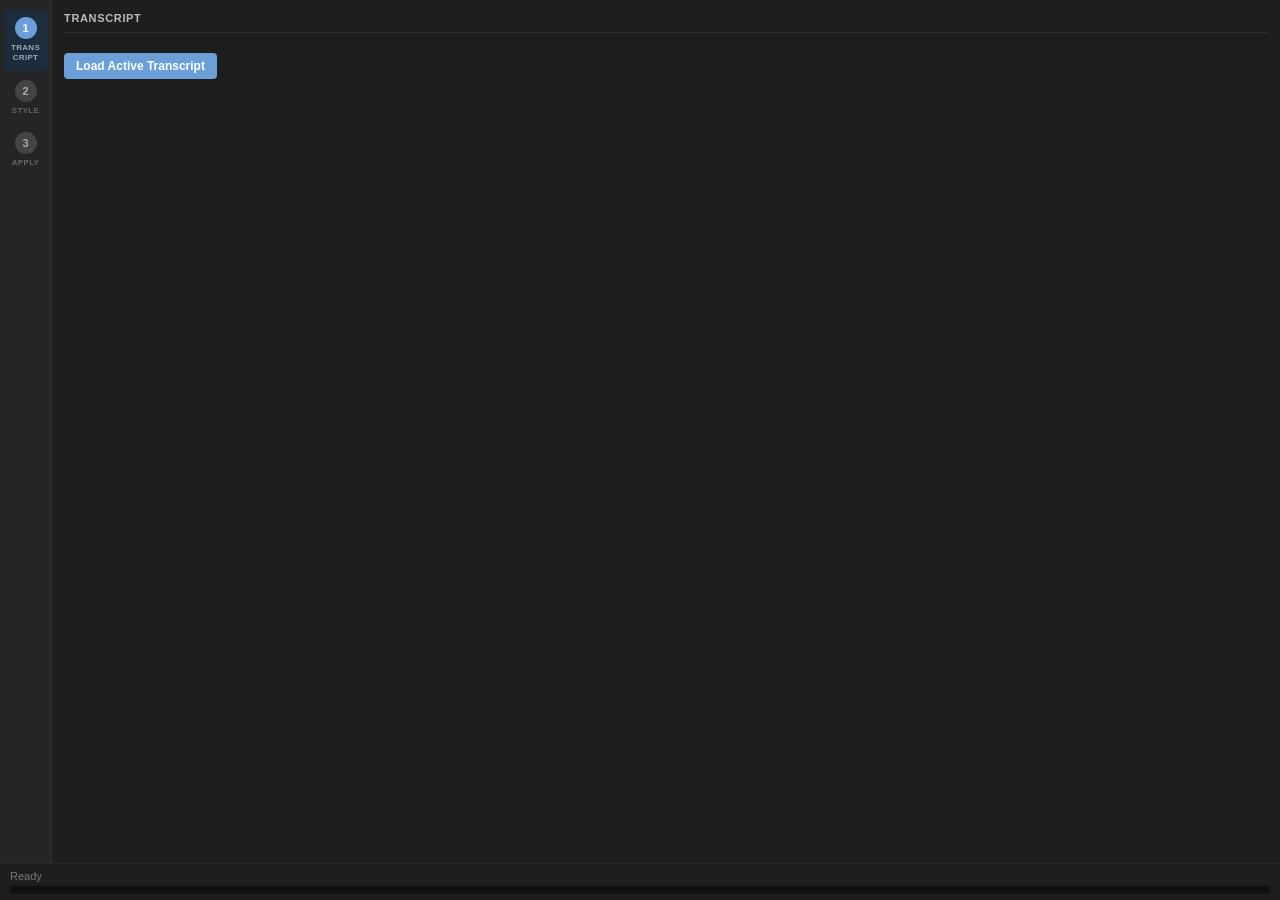
<file: Assets/premiere-transcript-export-panel/index.html>
<!DOCTYPE html>
<html>
<head>
    <meta charset="utf-8">
    <title>Parter Subtitles</title>
    <style>
        * { box-sizing: border-box; margin: 0; padding: 0; }

        html, body {
            height: 100%;
            font-family: -apple-system, "Adobe Clean", Arial, sans-serif;
            font-size: 12px;
            color: #e0e0e0;
            background: #1e1e1e;
            overflow: hidden;
        }

        .app {
            display: flex;
            flex-direction: column;
            height: 100%;
        }

        /* ── Top: side nav + scrollable content ──────────────────── */
        .app-body {
            display: flex;
            flex-direction: row;
            flex: 1;
            overflow: hidden;
        }

        /* ── Left navigation bar ─────────────────────────────────── */
        .side-nav {
            width: 52px;
            background: #252525;
            border-right: 1px solid #303030;
            display: flex;
            flex-direction: column;
            align-items: center;
            padding-top: 10px;
            gap: 2px;
            flex-shrink: 0;
        }

        .nav-item {
            display: flex;
            flex-direction: column;
            align-items: center;
            gap: 4px;
            padding: 7px 3px;
            cursor: pointer;
            border-radius: 5px;
            width: 44px;
            user-select: none;
        }

        .nav-item:hover { background: #2e2e2e; }
        .nav-item.active { background: #1e2d3e; }

        .nav-num {
            width: 22px; height: 22px;
            border-radius: 50%;
            background: #444;
            color: #aaa;
            font-size: 11px; font-weight: 700;
            display: flex; align-items: center; justify-content: center;
            flex-shrink: 0;
        }
        .nav-item.active .nav-num { background: #6a9fd8; color: #fff; }
        .nav-num.done { background: #4a8a5a !important; color: #fff !important; }

        .nav-label {
            font-size: 8px;
            font-weight: 700;
            color: #666;
            text-transform: uppercase;
            letter-spacing: 0.04em;
            text-align: center;
            line-height: 1.3;
        }
        .nav-item.active .nav-label { color: #9ab; }

        /* ── Main scrollable content ─────────────────────────────── */
        .main {
            flex: 1;
            overflow-y: auto;
            padding: 12px;
        }

        .step-content { display: none; }
        .step-content.visible { display: block; }
        .step-content > * + * { margin-top: 10px; }

        .step-heading {
            display: flex;
            align-items: center;
            gap: 8px;
            padding-bottom: 8px;
            border-bottom: 1px solid #2e2e2e;
            margin-bottom: 10px;
        }
        .step-heading h2 {
            font-size: 11px; font-weight: 700; color: #bbb;
            text-transform: uppercase; letter-spacing: 0.06em;
        }
        .step-meta { margin-left: auto; font-size: 10px; color: #aaa; }

        /* Fields */
        .field-row {
            display: flex;
            flex-direction: row;
            flex-wrap: wrap;
            gap: 6px;
        }

        .field {
            display: flex;
            flex-direction: column;
            gap: 3px;
            flex: 1 1 100px;
        }

        .field.full { flex: 1 1 100%; }

        .field > span {
            font-size: 10px;
            color: #777;
            font-weight: 600;
            text-transform: uppercase;
            letter-spacing: 0.04em;
        }

        input[type="text"],
        input[type="number"],
        select {
            background: #1a1a1a;
            border: 1px solid #3a3a3a;
            border-radius: 3px;
            color: #e0e0e0;
            font-size: 12px;
            padding: 4px 6px;
            width: 100%;
        }

        input:focus, select:focus { outline: none; border-color: #6a9fd8; }

        button {
            border: none; border-radius: 4px;
            font-size: 12px; font-weight: 600;
            cursor: pointer; padding: 6px 12px;
        }
        button:disabled { opacity: 0.4; cursor: default; }

        .btn-primary  { background: #6a9fd8; color: #fff; }
        .btn-primary:hover:not(:disabled) { background: #5590cc; }

        .btn-cta {
            background: #4a8a5a; color: #fff;
            padding: 8px 14px; font-size: 13px; width: 100%;
        }
        .btn-cta:hover:not(:disabled) { background: #3a7a4a; }

        .btn-secondary { background: #333; color: #ccc; }
        .btn-secondary:hover:not(:disabled) { background: #444; }

        .btn-row { display: flex; flex-direction: row; gap: 6px; flex-wrap: wrap; }

        /* Preview */
        .preview-outer {
            position: relative;
            overflow: hidden;
            background: #111;
            border-radius: 4px;
        }

        .preview-placeholder {
            padding: 36px 0;
            text-align: center;
            color: #555;
            font-size: 11px;
            background: #1a1a1a;
            border-radius: 4px;
        }

        .preview-nav {
            display: flex;
            align-items: center;
            justify-content: space-between;
            padding: 4px 0;
        }

        .preview-nav span { font-size: 11px; color: #777; }

        /* MOGRT row */
        .mogrt-row {
            display: flex;
            align-items: flex-end;
            gap: 6px;
        }
        .mogrt-row .field { flex: 1; }

        /* ── Bottom bar: always visible ───────────────────────────── */
        .bottom-bar {
            border-top: 1px solid #2a2a2a;
            padding: 6px 10px;
            display: flex;
            flex-direction: column;
            gap: 4px;
            flex-shrink: 0;
        }

        .status-bar { font-size: 11px; color: #777; }
        .status-bar.ok    { color: #6ab87a; }
        .status-bar.error { color: #e07070; }

        .log-wrap {
            background: #111; border-radius: 3px;
            max-height: 72px; overflow-y: auto;
        }
        #log {
            font-size: 10px; color: #555; font-family: monospace;
            padding: 4px 8px; white-space: pre-wrap; word-break: break-all;
        }

        .badge {
            display: inline-block; background: #4a8a5a; color: #fff;
            border-radius: 10px; font-size: 10px; font-weight: 700; padding: 2px 7px;
        }
        .hint { font-size: 10px; color: #555; font-style: italic; }
    </style>
    <script src="index.js"></script>
</head>
<body>
<div class="app">
    <div class="app-body">

        <!-- Left nav -->
        <nav class="side-nav">
            <div class="nav-item active" data-step="1" id="nav1">
                <div class="nav-num" id="step1Num">1</div>
                <div class="nav-label">Trans<br>cript</div>
            </div>
            <div class="nav-item" data-step="2" id="nav2">
                <div class="nav-num" id="step2Num">2</div>
                <div class="nav-label">Style</div>
            </div>
            <div class="nav-item" data-step="3" id="nav3">
                <div class="nav-num" id="step3Num">3</div>
                <div class="nav-label">Apply</div>
            </div>
        </nav>

        <!-- Content -->
        <div class="main">

            <!-- Step 1 -->
            <div class="step-content visible" id="stepContent1">
                <div class="step-heading">
                    <h2>Transcript</h2>
                    <span class="step-meta" id="phraseCountBadge"></span>
                </div>
                <button class="btn-primary" id="loadTranscriptBtn" type="button">Load Active Transcript</button>
                <p class="hint" id="canvasInfo"></p>
            </div>

            <!-- Step 2 -->
            <div class="step-content" id="stepContent2">
                <div class="step-heading">
                    <h2>Style &amp; Preview</h2>
                </div>

                <div class="field-row">
                    <label class="field full">
                        <span>Primary Font</span>
                        <select id="primaryFontFamily">
                            <option value="Montserrat" selected>Montserrat</option>
                            <option value="Montserrat-Bold">Montserrat Bold</option>
                            <option value="Helvetica Neue">Helvetica Neue</option>
                            <option value="Helvetica">Helvetica</option>
                            <option value="Avenir">Avenir</option>
                            <option value="Avenir Next">Avenir Next</option>
                            <option value="Avenir Next Condensed">Avenir Next Condensed</option>
                            <option value="Futura">Futura</option>
                            <option value="Arial">Arial</option>
                            <option value="Gill Sans">Gill Sans</option>
                            <option value="Trebuchet MS">Trebuchet MS</option>
                            <option value="Verdana">Verdana</option>
                        </select>
                    </label>
                </div>

                <div class="field-row">
                    <label class="field full">
                        <span>Accent Font</span>
                        <select id="accentFontFamily">
                            <option value="AppleGaramond-Italic" selected>Apple Garamond Italic</option>
                            <option value="Apple Garamond Pro Italic">Apple Garamond Pro Italic</option>
                            <option value="Baskerville-Italic">Baskerville Italic</option>
                            <option value="Baskerville SemiBold Italic">Baskerville SemiBold Italic</option>
                            <option value="Georgia">Georgia</option>
                            <option value="Palatino-Italic">Palatino Italic</option>
                            <option value="Times New Roman Italic">Times New Roman Italic</option>
                            <option value="Times-Italic">Times Italic</option>
                            <option value="Didot-Italic">Didot Italic</option>
                            <option value="Hoefler Text Italic">Hoefler Text Italic</option>
                            <option value="Garamond">Garamond</option>
                        </select>
                    </label>
                </div>

                <div class="field-row">
                    <label class="field">
                        <span>Vertical Spacing (px)</span>
                        <input id="verticalSpacingAdjustmentPx" type="number" value="0">
                    </label>
                    <label class="field">
                        <span>Word Spacing (px)</span>
                        <input id="wordSpacingAdjustmentPx" type="number" value="0">
                    </label>
                    <label class="field">
                        <span>Seed</span>
                        <input id="seed" type="number" value="42">
                    </label>
                </div>

                <div class="preview-placeholder" id="previewPlaceholder">Load a transcript to preview</div>
                <div class="preview-outer" id="previewOuter" style="display:none;"></div>

                <div class="preview-nav">
                    <button class="btn-secondary" id="prevPhraseBtn" type="button" disabled>&#8592;</button>
                    <span id="previewLabel">&#8212; / &#8212;</span>
                    <button class="btn-secondary" id="nextPhraseBtn" type="button" disabled>&#8594;</button>
                </div>
            </div>

            <!-- Step 3 -->
            <div class="step-content" id="stepContent3">
                <div class="step-heading">
                    <h2>Apply to Premiere</h2>
                </div>
                <div class="mogrt-row">
                    <label class="field">
                        <span>MOGRT File</span>
                        <input id="mogrtPath" type="text" placeholder="/path/to/subtitle.mogrt" readonly>
                    </label>
                    <button class="btn-secondary" id="browseMogrtBtn" type="button">Browse</button>
                </div>
                <button class="btn-cta" id="applyBtn" type="button" disabled>&#9654;&nbsp;Apply to Premiere</button>
                <div class="btn-row">
                    <button class="btn-secondary" id="exportJsonBtn" type="button" disabled>Export Layout JSON</button>
                </div>
            </div>

        </div><!-- /.main -->
    </div><!-- /.app-body -->

    <!-- Bottom bar: always visible -->
    <div class="bottom-bar">
        <div class="status-bar" id="status">Ready</div>
        <div class="log-wrap"><pre id="log"></pre></div>
    </div>
</div><!-- /.app -->
</body>
</html>
</file>
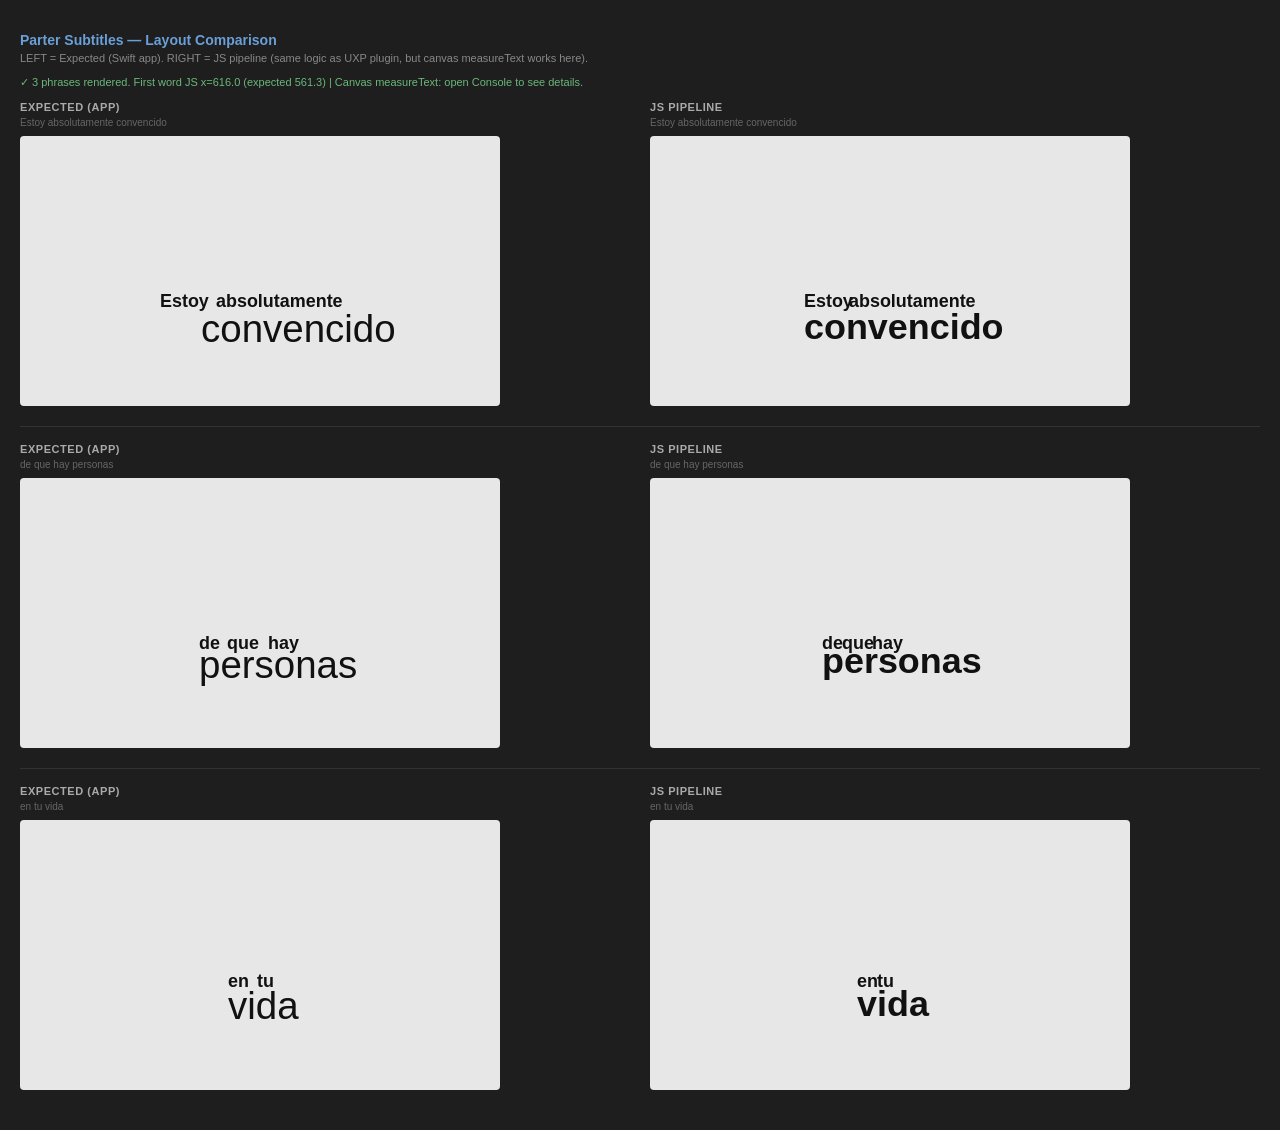
<file: Assets/premiere-transcript-export-panel/test-preview.html>
<!DOCTYPE html>
<!--
  Visual verification page — open in Chrome/Safari.
  Renders the first 4 phrases from:
    LEFT:  Expected layout (app JSON — Swift output)
    RIGHT: JS pipeline output using layoutPipeline.js in-browser

  Coordinates are in 1920×1080 canvas space, scaled to fit.
-->
<html>
<head>
<meta charset="utf-8">
<title>Parter Subtitles — Layout Comparison</title>
<style>
  body { background: #1e1e1e; color: #e0e0e0; font-family: Arial, sans-serif; padding: 20px; margin: 0; }
  h2 { color: #6a9fd8; margin-bottom: 4px; font-size: 14px; }
  p  { font-size: 11px; color: #888; margin: 0 0 12px; }
  .row { display: flex; gap: 20px; margin-bottom: 16px; align-items: flex-start; }
  .col { flex: 1; }
  .col h3 { font-size: 11px; font-weight: 700; color: #aaa; margin: 0 0 4px; text-transform: uppercase; letter-spacing: .05em; }
  .canvas-wrap {
    position: relative;
    background: #e7e7e7;
    border-radius: 4px;
    overflow: hidden;
    display: inline-block;
  }
  span.word {
    position: absolute;
    line-height: 1;
    white-space: nowrap;
  }
  .phrase-label { font-size: 10px; color: #666; margin: 2px 0 8px; }
  hr { border: none; border-top: 1px solid #333; margin: 16px 0; }
  #status { font-size: 11px; color: #6ab87a; margin-bottom: 12px; }
</style>
</head>
<body>
<h2>Parter Subtitles — Layout Comparison</h2>
<p>LEFT = Expected (Swift app). RIGHT = JS pipeline (same logic as UXP plugin, but canvas measureText works here).</p>
<div id="status">Loading…</div>
<div id="container"></div>

<script src="src/layoutPipeline.js"></script>
<script>
// ── Expected output — first 4 phrases from the Swift app JSON ─────────────────
const APP_PHRASES = [
  {
    text: "Estoy absolutamente convencido",
    words: [
      { text:"Estoy",         x:561.26, y:678.71, fontSize:71.82,  fontFamily:"Montserrat-Bold",    fontWeight:700 },
      { text:"absolutamente", x:784.74, y:678.71, fontSize:71.82,  fontFamily:"Montserrat-Bold",    fontWeight:700 },
      { text:"convencido",    x:723.74, y:808.10, fontSize:153.9,  fontFamily:"AppleGaramond-Italic",fontWeight:400 }
    ]
  },
  {
    text: "de que hay personas",
    words: [
      { text:"de",       x:714.00, y:678.71, fontSize:71.82,  fontFamily:"Montserrat-Bold",    fontWeight:700 },
      { text:"que",      x:828.48, y:678.71, fontSize:71.82,  fontFamily:"Montserrat-Bold",    fontWeight:700 },
      { text:"hay",      x:991.96, y:678.71, fontSize:71.82,  fontFamily:"Montserrat-Bold",    fontWeight:700 },
      { text:"personas", x:714.00, y:783.63, fontSize:153.9,  fontFamily:"AppleGaramond-Italic",fontWeight:400 }
    ]
  },
  {
    text: "en tu vida",
    words: [
      { text:"en",   x:833.50, y:664.77, fontSize:71.82,  fontFamily:"Montserrat-Bold",    fontWeight:700 },
      { text:"tu",   x:946.98, y:664.77, fontSize:71.82,  fontFamily:"Montserrat-Bold",    fontWeight:700 },
      { text:"vida", x:833.50, y:780.23, fontSize:153.9,  fontFamily:"AppleGaramond-Italic",fontWeight:400 }
    ]
  }
];

// ── Editorial items to feed the JS pipeline ───────────────────────────────────
const EDITORIAL_ITEMS = [
  {
    text:"Estoy absolutamente convencido", start:0.18, end:2.22, accentLineIndex:1,
    words:[
      {text:"Estoy",         start:0.18,duration:0.51,role:"primary",line:0},
      {text:"absolutamente", start:0.69,duration:0.75,role:"primary",line:0},
      {text:"convencido",    start:1.44,duration:0.78,role:"accent", line:1}
    ]
  },
  {
    text:"de que hay personas", start:2.22, end:3.03, accentLineIndex:1,
    words:[
      {text:"de",      start:2.22,duration:0.18,role:"primary",line:0},
      {text:"que",     start:2.40,duration:0.06,role:"primary",line:0},
      {text:"hay",     start:2.46,duration:0.12,role:"primary",line:0},
      {text:"personas",start:2.58,duration:0.45,role:"accent", line:1}
    ]
  },
  {
    text:"en tu vida", start:3.03, end:3.57, accentLineIndex:1,
    words:[
      {text:"en",  start:3.03,duration:0.09,role:"primary",line:0},
      {text:"tu",  start:3.12,duration:0.12,role:"primary",line:0},
      {text:"vida",start:3.24,duration:0.33,role:"accent", line:1}
    ]
  }
];

const CANVAS_W = 1920, CANVAS_H = 1080;
const PREVIEW_W = 480, PREVIEW_H = Math.round(PREVIEW_W * CANVAS_H / CANVAS_W);
const SCALE = PREVIEW_W / CANVAS_W;

// y in both app JSON and JS pipeline = baseline position.
// For HTML rendering, top = baseline - ascent ≈ baseline - fontSize * 0.72
function renderPhrase(words, scale, fill) {
  const wrap = document.createElement("div");
  wrap.className = "canvas-wrap";
  wrap.style.width  = Math.round(CANVAS_W * scale) + "px";
  wrap.style.height = Math.round(CANVAS_H * scale) + "px";

  words.forEach(function(w) {
    const span = document.createElement("span");
    span.className = "word";
    span.textContent = w.text;
    span.style.left       = Math.round(w.x * scale) + "px";
    var approxAscent = w.fontSize * 0.72;
    span.style.top        = Math.round((w.y - approxAscent) * scale) + "px";
    span.style.fontSize   = (w.fontSize * scale).toFixed(2) + "px";
    span.style.fontFamily = w.fontFamily + ", Helvetica, Arial, sans-serif";
    span.style.fontWeight = String(w.fontWeight || 700);
    span.style.color      = fill || "#111111";
    wrap.appendChild(span);
  });
  return wrap;
}

// Run the JS pipeline
const layout = generateLayoutsFromEditorialItems({
  document: document,
  items: EDITORIAL_ITEMS,
  primaryFontFamily: "Montserrat",
  accentFontFamily: "AppleGaramond-Italic",
  canvasWidth: CANVAS_W,
  canvasHeight: CANVAS_H,
  seed: 42,
  verticalSpacingAdjustmentPx: 0,
  wordSpacingAdjustmentPx: 0
});

const container = document.getElementById("container");

APP_PHRASES.forEach(function(phrase, i) {
  const jsItem = layout.items[i];

  const row = document.createElement("div");
  row.className = "row";

  // Left: expected
  const left = document.createElement("div");
  left.className = "col";
  left.innerHTML = '<h3>Expected (app)</h3>';
  const lLabel = document.createElement("div");
  lLabel.className = "phrase-label";
  lLabel.textContent = phrase.text;
  left.appendChild(lLabel);
  left.appendChild(renderPhrase(phrase.words, SCALE, "#111111"));

  // Right: JS pipeline
  const right = document.createElement("div");
  right.className = "col";
  right.innerHTML = '<h3>JS pipeline</h3>';
  const rLabel = document.createElement("div");
  rLabel.className = "phrase-label";
  rLabel.textContent = jsItem ? jsItem.text : "—";
  right.appendChild(rLabel);
  if (jsItem && jsItem.words) {
    right.appendChild(renderPhrase(jsItem.words, SCALE, "#111111"));
    // Log coordinates for first word
    const w0 = jsItem.words[0];
    console.log("[Phrase " + i + "] JS word[0]:", JSON.stringify({x:w0.x,y:w0.y,w:w0.width,h:w0.height,fs:w0.fontSize.toFixed(1)}));
    console.log("[Phrase " + i + "] App word[0]:", JSON.stringify({x:phrase.words[0].x,y:phrase.words[0].y,fs:phrase.words[0].fontSize}));
  }

  row.appendChild(left);
  row.appendChild(right);
  container.appendChild(row);

  if (i < APP_PHRASES.length - 1) {
    container.appendChild(document.createElement("hr"));
  }
});

document.getElementById("status").textContent =
  "✓ " + layout.items.length + " phrases rendered. First word JS x=" +
  (layout.items[0] && layout.items[0].words[0] ? layout.items[0].words[0].x.toFixed(1) : "?") +
  " (expected 561.3)  |  Canvas measureText: open Console to see details.";
</script>
</body>
</html>
</file>
